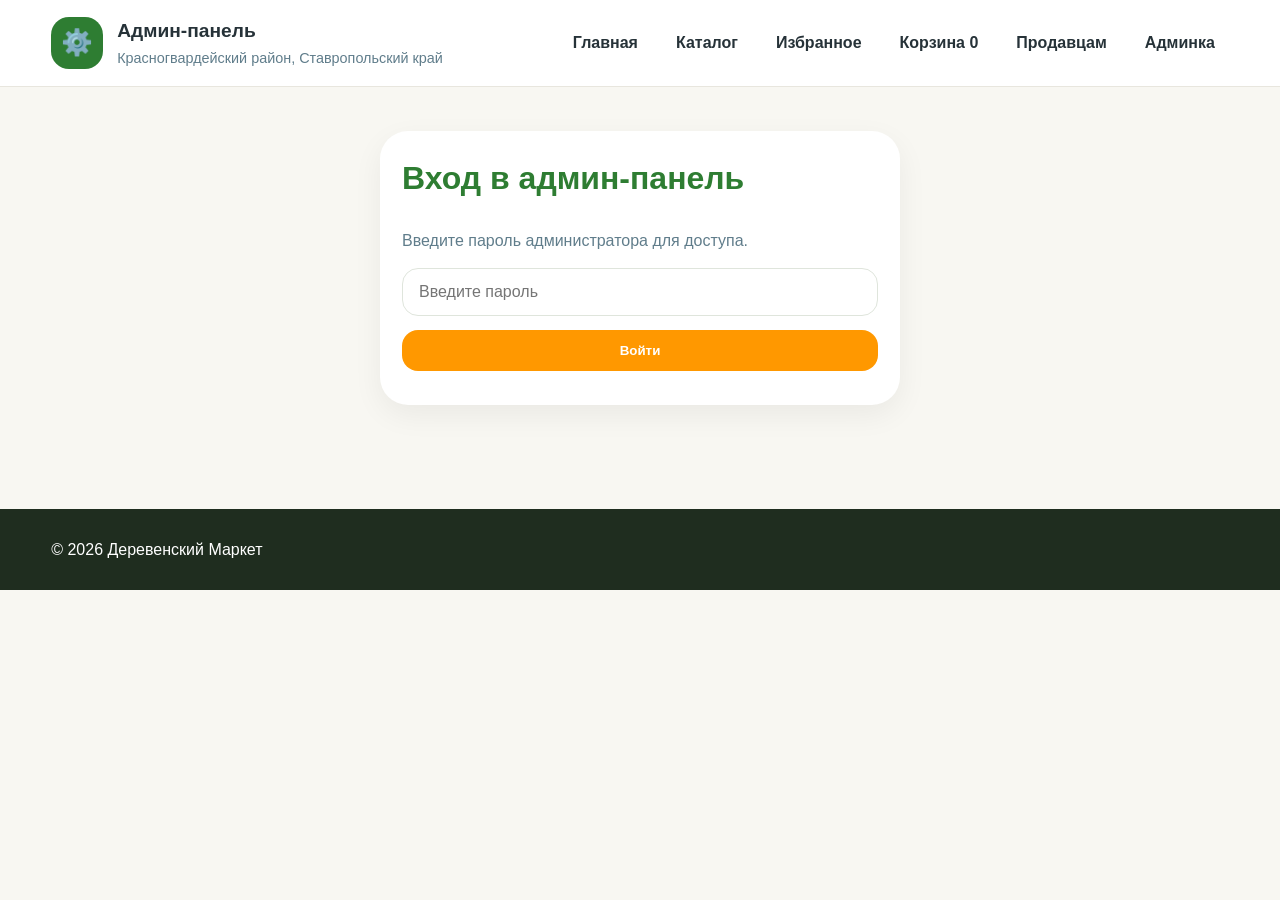
<file: admin.html>
<!DOCTYPE html><html lang="ru"><head><meta charset="UTF-8"><meta name="viewport" content="width=device-width, initial-scale=1.0"><title>Админка</title><link rel="stylesheet" href="style.css"></head><body><header class="header"><div class="container topbar"><div class="brand"><div class="logo">⚙️</div><div><h1>Админ-панель</h1><p>Красногвардейский район, Ставропольский край</p></div></div>
<nav class="nav">
  <a href="index.html">Главная</a>
  <a href="catalog.html">Каталог</a>
  <a href="favorites.html">Избранное</a>
  <a href="cart.html">Корзина <span id="cart-count">0</span></a>
  <a href="seller.html">Продавцам</a>
  <a href="admin.html">Админка</a>
</nav>
</div></header><main class="container section"><div id="admin-lock" class="card" style="max-width:520px;margin:0 auto 24px auto"><h2 class="section-title left">Вход в админ-панель</h2><p class="muted" style="margin-bottom:14px">Введите пароль администратора для доступа.</p><form id="admin-login-form" class="product-form"><input type="password" id="admin-password" placeholder="Введите пароль" required><button class="btn" type="submit">Войти</button></form><p id="admin-login-message" style="margin-top:12px;color:#c62828;font-weight:700"></p></div><div id="admin-panel" class="hidden"><div class="features"><div class="card"><h3>Всего товаров</h3><p id="admin-products-count" class="big-number">0</p></div><div class="card"><h3>Товаров в избранном</h3><p id="admin-favorites-count" class="big-number">0</p></div><div class="card"><h3>Товаров в корзине</h3><p id="admin-cart-count" class="big-number">0</p></div></div><section class="card" style="margin-top:24px"><h2 class="section-title left">Заявки / Заказы</h2><div id="admin-orders" class="seller-products"></div></section><section class="card" style="margin-top:24px"><div class="section-head"><h2 class="section-title left">Управление товарами</h2><button class="btn btn-outline" onclick="resetDemoData()">Сбросить демо-данные</button></div><div id="admin-products" class="seller-products"></div></section></div></main><footer class="footer"><div class="container"><p>© 2026 Деревенский Маркет</p></div></footer><script src="script.js"></script></body></html>
</file>
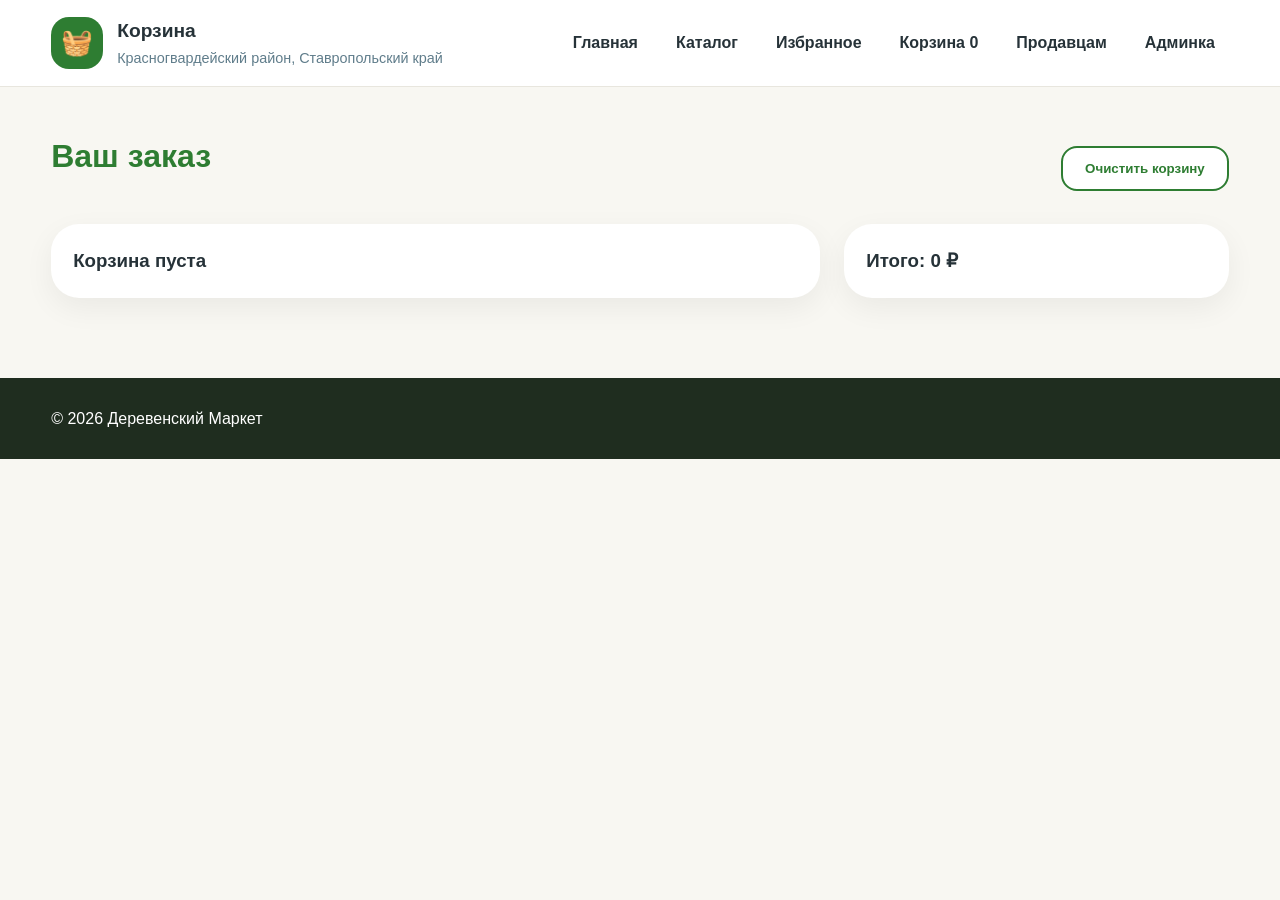
<file: cart.html>
<!DOCTYPE html><html lang="ru"><head><meta charset="UTF-8"><meta name="viewport" content="width=device-width, initial-scale=1.0"><title>Корзина</title><link rel="stylesheet" href="style.css"></head><body><header class="header"><div class="container topbar"><div class="brand"><div class="logo">🧺</div><div><h1>Корзина</h1><p>Красногвардейский район, Ставропольский край</p></div></div>
<nav class="nav">
  <a href="index.html">Главная</a>
  <a href="catalog.html">Каталог</a>
  <a href="favorites.html">Избранное</a>
  <a href="cart.html">Корзина <span id="cart-count">0</span></a>
  <a href="seller.html">Продавцам</a>
  <a href="admin.html">Админка</a>
</nav>
</div></header><main class="container section"><div class="section-head"><h2 class="section-title left">Ваш заказ</h2><button class="btn btn-outline" onclick="clearCart()">Очистить корзину</button></div><div class="cart-layout"><div id="cart-items"></div><aside class="card summary" id="cart-total"></aside></div></main><div id="checkout-modal" class="modal hidden"><div class="modal-content"><button class="modal-close" onclick="closeCheckout()">&times;</button><h3>Оформление заказа</h3><form id="checkout-form" class="product-form"><input type="text" id="customer-name" placeholder="Ваше имя" required><input type="tel" id="customer-phone" placeholder="Телефон" required><input type="text" id="customer-address" placeholder="Адрес доставки" required><textarea id="customer-comment" rows="4" placeholder="Комментарий к заказу"></textarea><button type="submit" class="btn">Подтвердить заказ</button></form></div></div><footer class="footer"><div class="container"><p>© 2026 Деревенский Маркет</p></div></footer><script src="script.js"></script></body></html>
</file>
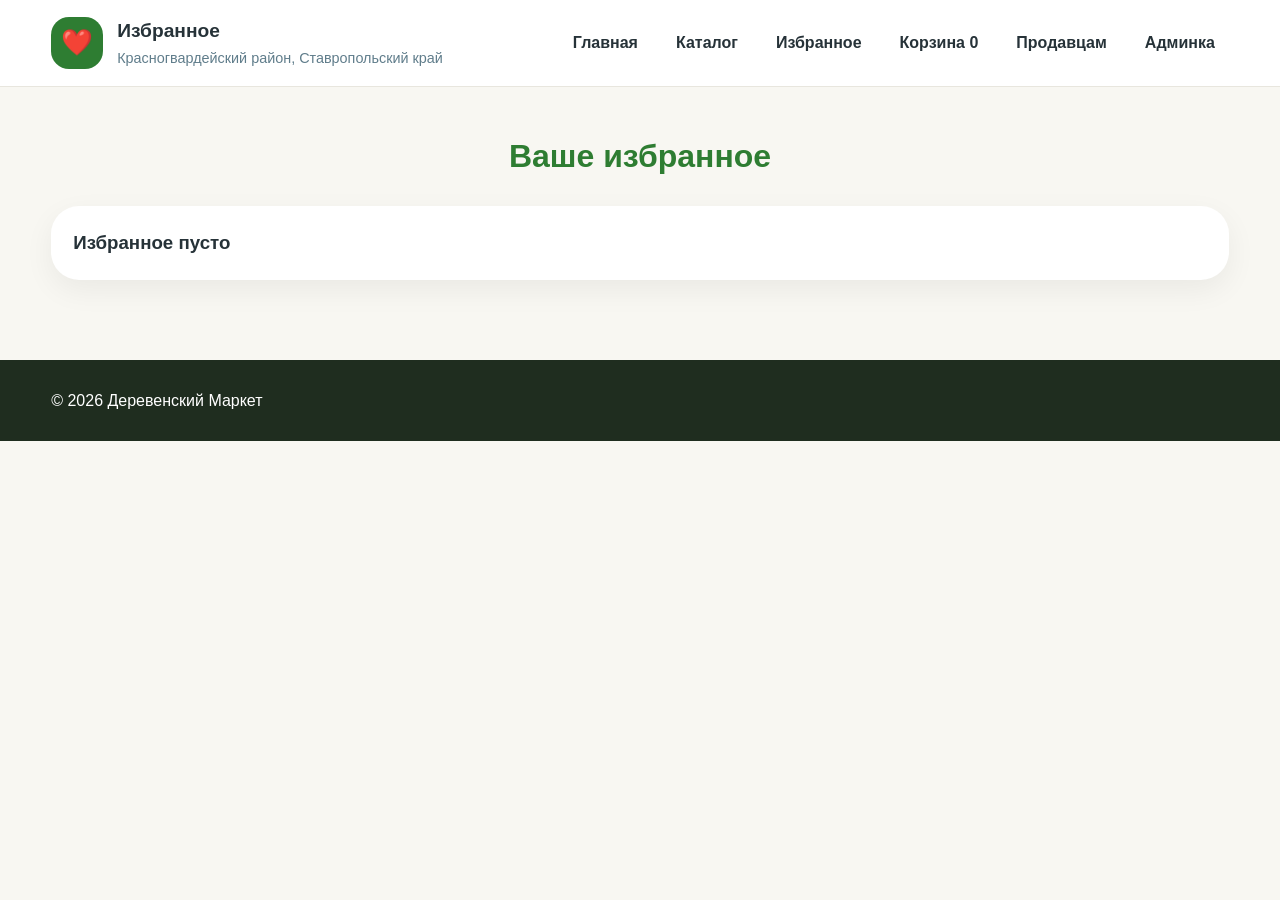
<file: favorites.html>
<!DOCTYPE html><html lang="ru"><head><meta charset="UTF-8"><meta name="viewport" content="width=device-width, initial-scale=1.0"><title>Избранное</title><link rel="stylesheet" href="style.css"></head><body><header class="header"><div class="container topbar"><div class="brand"><div class="logo">❤️</div><div><h1>Избранное</h1><p>Красногвардейский район, Ставропольский край</p></div></div>
<nav class="nav">
  <a href="index.html">Главная</a>
  <a href="catalog.html">Каталог</a>
  <a href="favorites.html">Избранное</a>
  <a href="cart.html">Корзина <span id="cart-count">0</span></a>
  <a href="seller.html">Продавцам</a>
  <a href="admin.html">Админка</a>
</nav>
</div></header><main class="container section"><h2 class="section-title">Ваше избранное</h2><div id="favorites-products" class="products"></div></main><footer class="footer"><div class="container"><p>© 2026 Деревенский Маркет</p></div></footer><script src="script.js"></script></body></html>
</file>
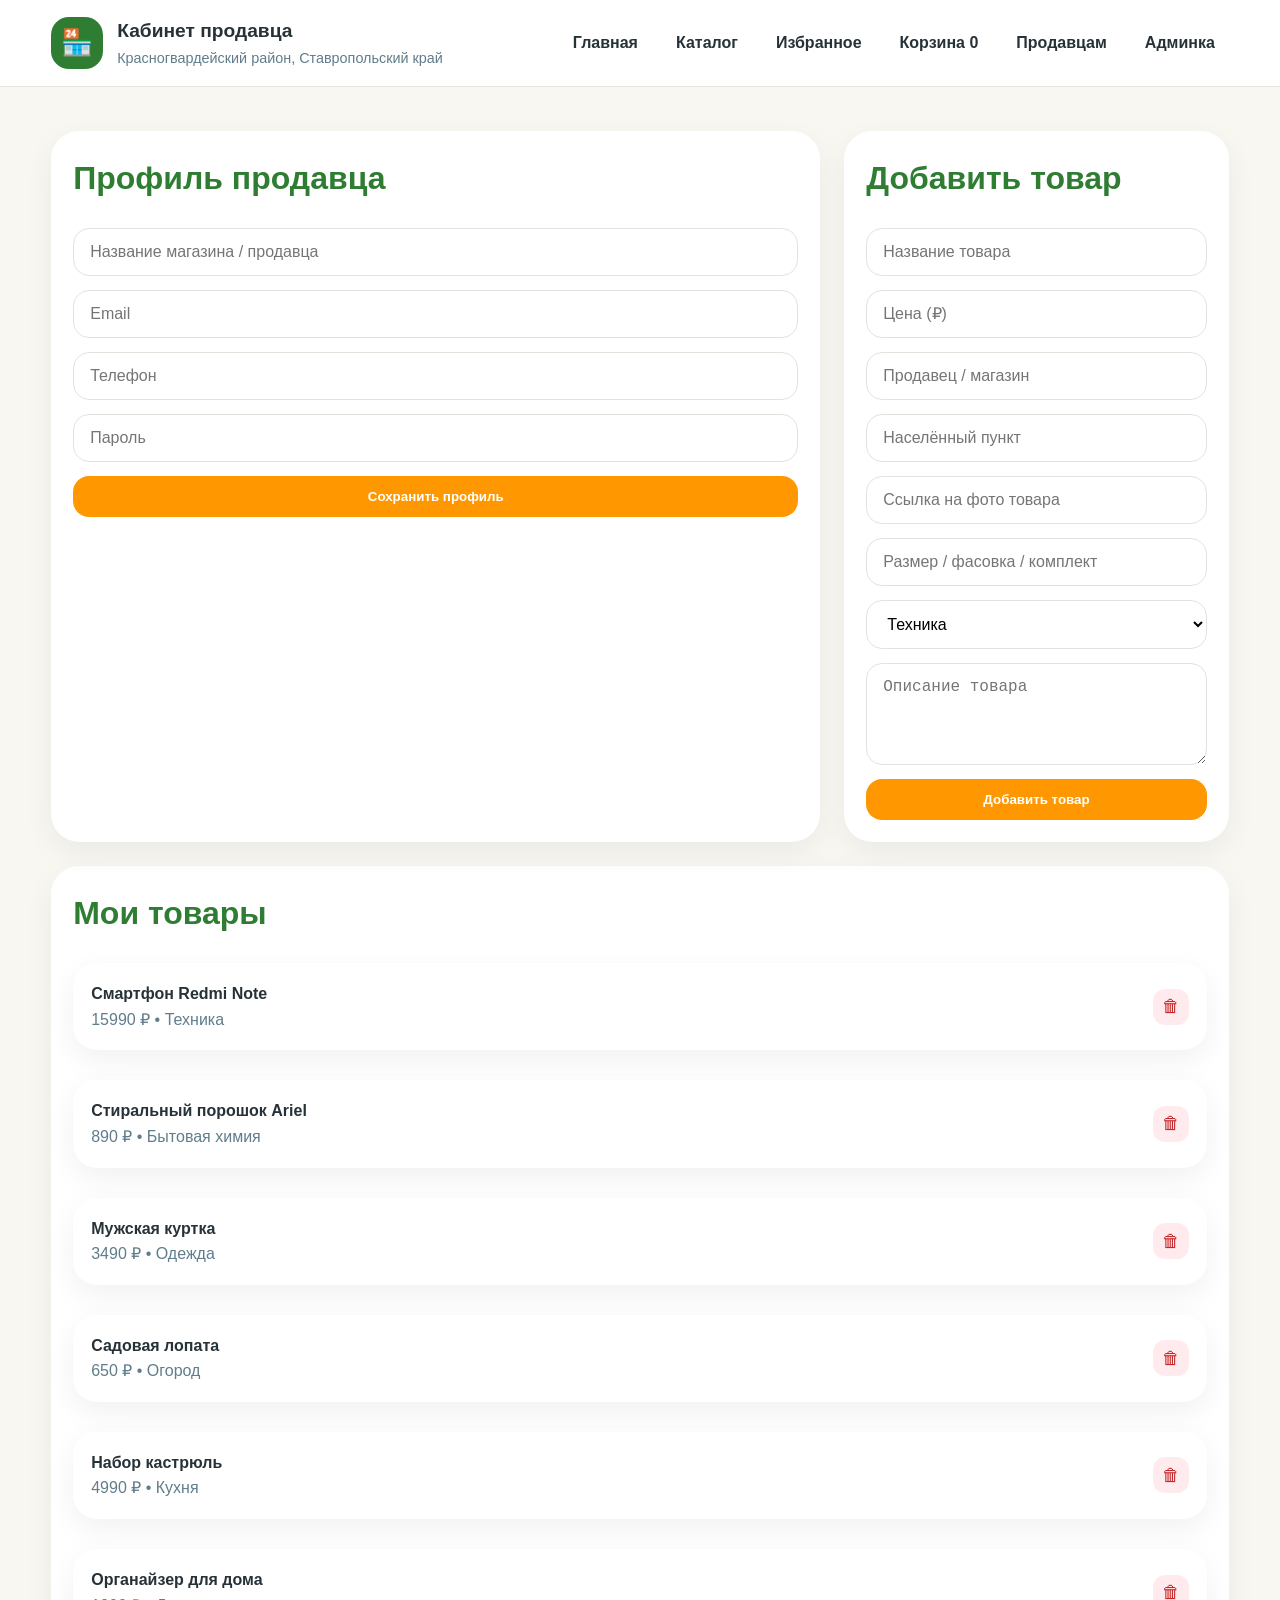
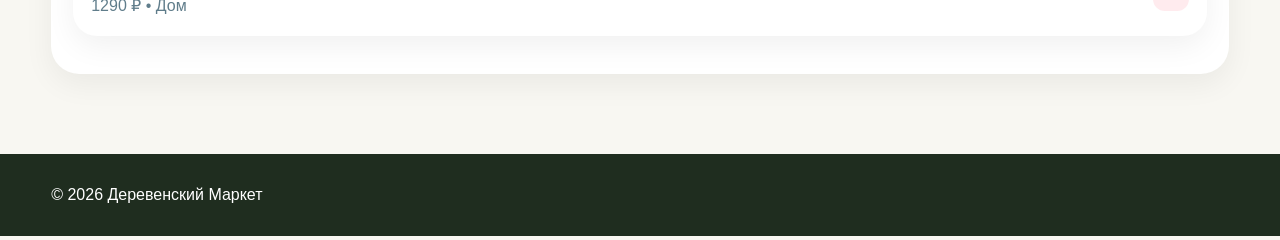
<file: seller.html>
<!DOCTYPE html><html lang="ru"><head><meta charset="UTF-8"><meta name="viewport" content="width=device-width, initial-scale=1.0"><title>Продавцам</title><link rel="stylesheet" href="style.css"></head><body><header class="header"><div class="container topbar"><div class="brand"><div class="logo">🏪</div><div><h1>Кабинет продавца</h1><p>Красногвардейский район, Ставропольский край</p></div></div>
<nav class="nav">
  <a href="index.html">Главная</a>
  <a href="catalog.html">Каталог</a>
  <a href="favorites.html">Избранное</a>
  <a href="cart.html">Корзина <span id="cart-count">0</span></a>
  <a href="seller.html">Продавцам</a>
  <a href="admin.html">Админка</a>
</nav>
</div></header><main class="container section"><div class="seller-layout"><section class="card"><h2 class="section-title left">Профиль продавца</h2><form id="seller-form" class="product-form"><input type="text" placeholder="Название магазина / продавца" required><input type="email" placeholder="Email" required><input type="tel" placeholder="Телефон" required><input type="password" placeholder="Пароль" required><button class="btn">Сохранить профиль</button></form></section><section class="card"><h2 class="section-title left">Добавить товар</h2><form id="product-form" class="product-form"><input type="text" id="name" placeholder="Название товара" required><input type="number" id="price" placeholder="Цена (₽)" required><input type="text" id="seller" placeholder="Продавец / магазин" required><input type="text" id="location" placeholder="Населённый пункт" required><input type="url" id="image" placeholder="Ссылка на фото товара" required><input type="text" id="unit" placeholder="Размер / фасовка / комплект" required><select id="category" required><option>Техника</option><option>Бытовая химия</option><option>Одежда</option><option>Огород</option><option>Кухня</option><option>Дом</option></select><textarea id="description" rows="4" placeholder="Описание товара" required></textarea><button type="submit" class="btn">Добавить товар</button></form></section></div><section class="card" style="margin-top:24px"><h2 class="section-title left">Мои товары</h2><div id="seller-products" class="seller-products"></div></section></main><footer class="footer"><div class="container"><p>© 2026 Деревенский Маркет</p></div></footer><script src="script.js"></script></body></html>
</file>
<file: style.css>
*{margin:0;padding:0;box-sizing:border-box}body{font-family:Arial,sans-serif;background:#f8f7f2;color:#263238;line-height:1.6}.container{width:min(1200px,92%);margin:auto}.header{position:sticky;top:0;z-index:50;background:rgba(255,255,255,.96);backdrop-filter:blur(8px);border-bottom:1px solid #e8e6de}.topbar{display:flex;justify-content:space-between;align-items:center;padding:16px 0;gap:16px;flex-wrap:wrap}.brand{display:flex;align-items:center;gap:14px}.brand h1{font-size:1.2rem}.brand p{font-size:.9rem;color:#607d8b}.logo{width:52px;height:52px;border-radius:18px;display:grid;place-items:center;background:#2e7d32;color:#fff;font-size:1.6rem}.nav{display:flex;gap:10px;flex-wrap:wrap}.nav a{text-decoration:none;color:#263238;font-weight:700;padding:10px 14px;border-radius:999px}.nav a:hover{background:#edf7ed;color:#2e7d32}.hero{padding:54px 0;background:linear-gradient(135deg,#f1f8e9,#fff8e1)}.hero-grid{display:grid;grid-template-columns:1.3fr .9fr;gap:28px;align-items:center}.hero h2{font-size:clamp(2rem,5vw,4rem);line-height:1.08;margin-bottom:18px}.hero p{font-size:1.1rem;color:#546e7a;max-width:650px}.tag{display:inline-block;background:#2e7d32;color:#fff;padding:8px 14px;border-radius:999px;font-size:.9rem;margin-bottom:16px}.hero-actions{display:flex;gap:12px;flex-wrap:wrap;margin:24px 0}.btn{display:inline-block;background:#ff9800;color:#fff;border:none;padding:13px 22px;border-radius:16px;cursor:pointer;font-weight:700;text-decoration:none}.btn-outline{background:#fff;color:#2e7d32;border:2px solid #2e7d32}.stats{display:grid;grid-template-columns:repeat(3,1fr);gap:12px;margin-top:18px}.stat,.card{background:#fff;padding:22px;border-radius:28px;box-shadow:0 10px 30px rgba(0,0,0,.06)}.checklist{padding-left:20px}.checklist li{margin:10px 0}.section{padding:44px 0}.section-title{text-align:center;font-size:2rem;color:#2e7d32;margin-bottom:24px}.section-title.left{text-align:left}.section-head{display:flex;justify-content:space-between;align-items:center;gap:16px;margin-bottom:18px}.link-more{text-decoration:none;color:#2e7d32;font-weight:700}.features,.products{display:grid;grid-template-columns:repeat(auto-fit,minmax(260px,1fr));gap:20px}.product-card{background:#fff;border-radius:28px;overflow:hidden;box-shadow:0 10px 30px rgba(0,0,0,.08);display:flex;flex-direction:column}.product-card img{width:100%;height:230px;object-fit:cover}.product-body{padding:18px;display:flex;flex-direction:column;gap:10px;flex:1}.product-top{display:flex;justify-content:space-between;gap:10px;align-items:start}.badge{background:#edf7ed;color:#2e7d32;padding:6px 10px;border-radius:999px;font-size:.85rem;font-weight:700}.meta{display:flex;flex-wrap:wrap;gap:12px;font-size:.9rem;color:#607d8b}.price-row{display:flex;justify-content:space-between;align-items:center;gap:10px;margin-top:auto}.price{font-size:1.8rem;font-weight:800}.toolbar,.product-form input,.product-form textarea,.product-form select{width:100%}.toolbar{display:grid;grid-template-columns:2fr 1fr;gap:14px;background:#fff;padding:16px;border-radius:24px;box-shadow:0 10px 30px rgba(0,0,0,.06);margin-bottom:24px}.toolbar input,.toolbar select,.product-form input,.product-form textarea,.product-form select{padding:14px 16px;border:1px solid #dfe5dc;border-radius:16px;font-size:1rem;background:#fff}.cart-layout,.seller-layout{display:grid;grid-template-columns:2fr 1fr;gap:24px}.cart-item,.seller-item{display:flex;justify-content:space-between;gap:16px;align-items:center;background:#fff;border-radius:24px;padding:18px;box-shadow:0 10px 30px rgba(0,0,0,.06);margin-bottom:16px}.qty{display:flex;align-items:center;gap:10px}.qty button,.icon-btn{border:none;background:#edf7ed;color:#2e7d32;width:36px;height:36px;border-radius:12px;cursor:pointer;font-size:1.1rem}.danger{background:#ffebee;color:#c62828}.summary{position:sticky;top:100px;height:fit-content}.seller-products,.product-form{display:flex;flex-direction:column;gap:14px}.footer{background:#1f2d1f;color:#fff;padding:28px 0;margin-top:36px}.modal{position:fixed;inset:0;background:rgba(0,0,0,.55);display:grid;place-items:center;padding:18px}.hidden{display:none}.modal-content{background:#fff;border-radius:28px;max-width:720px;width:100%;padding:26px;position:relative;max-height:90vh;overflow:auto}.modal-large{max-width:1000px}.modal-close{position:absolute;right:16px;top:12px;background:none;border:none;font-size:2rem;cursor:pointer}.modal-grid{display:grid;grid-template-columns:1fr 1fr;gap:20px}.modal-grid img{width:100%;height:100%;min-height:320px;object-fit:cover;border-radius:24px}.big-number{font-size:3rem;font-weight:800;color:#ff9800}.muted{color:#607d8b}@media (max-width:900px){.hero-grid,.cart-layout,.seller-layout,.toolbar,.modal-grid{grid-template-columns:1fr}.summary{position:static}}
</file>
